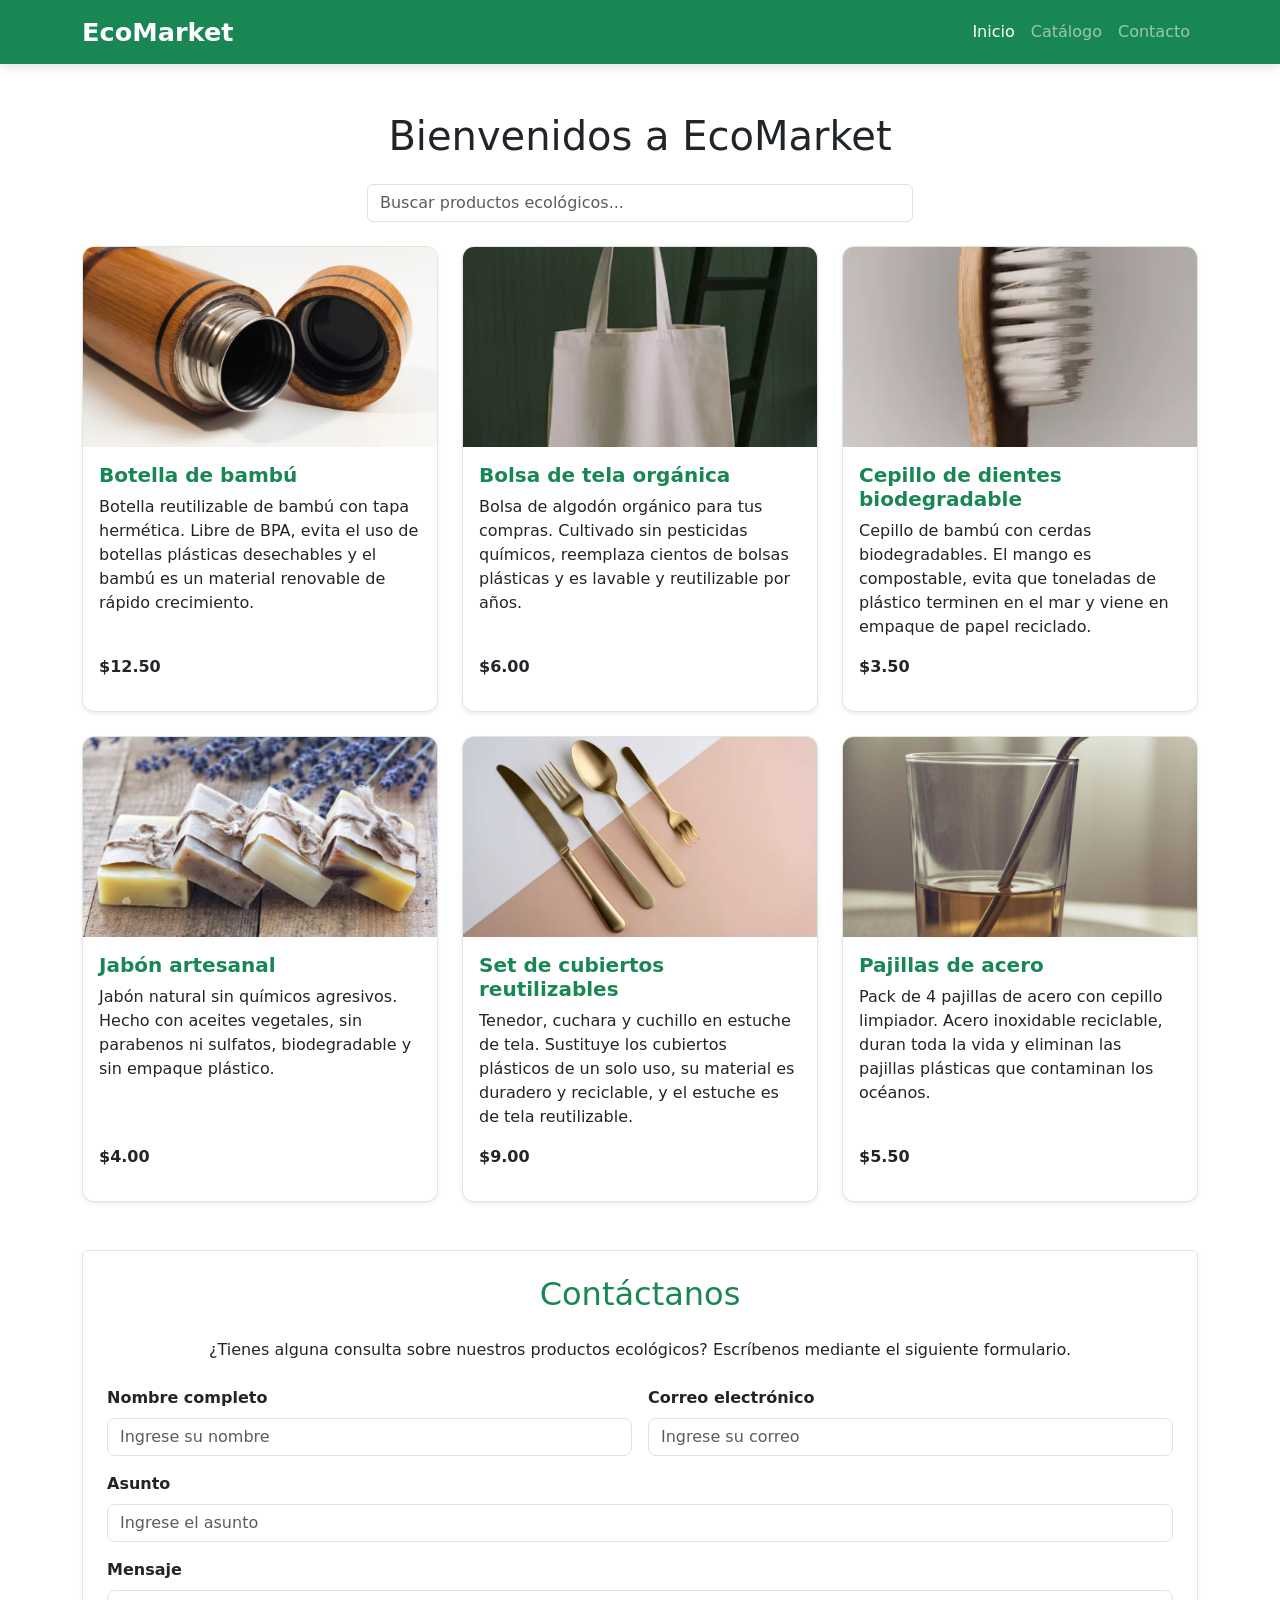
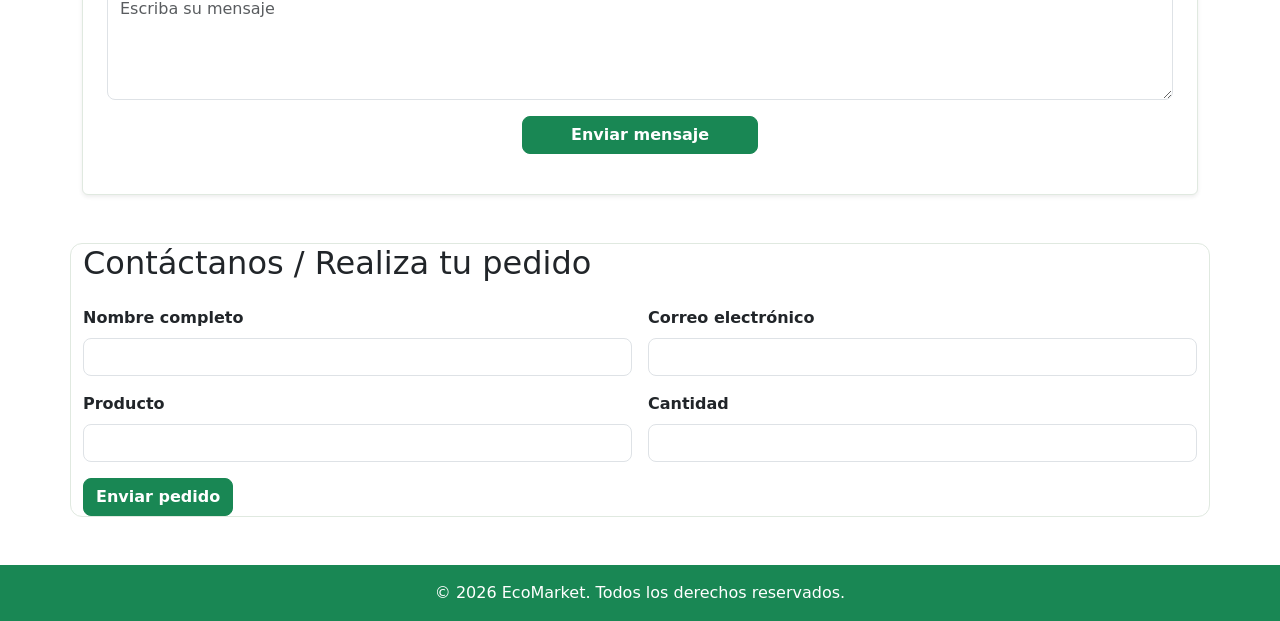
<file: index.html>
<!DOCTYPE html>
<html lang="es">
<head>
    <meta charset="UTF-8">
    <!-- Criterio 1: Meta viewport para diseño responsivo -->
    <meta name="viewport" content="width=device-width, initial-scale=1.0">
    <title>EcoMarket - Productos Ecológicos">
    </title>

    <!-- Criterio 3: Integración de Bootstrap CSS -->
    <link href="https://cdn.jsdelivr.net/npm/bootstrap@5.3.2/dist/css/bootstrap.min.css" rel="stylesheet">

    <!-- Vinculación de tu archivo de estilos personalizados -->
    <link rel="stylesheet" href="css/estilos.css">

    <!-- Evitar desplazamiento horizontal -->
    <style>
        body {
            overflow-x: hidden;
        }
    </style>
</head>
<body>

    <!-- Criterio 3: Navbar responsivo -->
    <nav class="navbar navbar-expand-lg navbar-dark bg-success">
        <div class="container">
            <a class="navbar-brand" href="index.html">EcoMarket</a>
            <button class="navbar-toggler" type="button" data-bs-toggle="collapse" data-bs-target="#navbarNav" aria-controls="navbarNav" aria-expanded="false" aria-label="Toggle navigation">
                <span class="navbar-toggler-icon"></span>
            </button>
            <div class="collapse navbar-collapse" id="navbarNav">
                <ul class="navbar-nav ms-auto">
                    <li class="nav-item">
                        <a class="nav-link active" aria-current="page" href="index.html">Inicio</a>
                    </li>
                    <li class="nav-item">
                        <a class="nav-link" href="productos.html">Catálogo</a>
                    </li>
                    <li class="nav-item">
                        <a class="nav-link" href="#contacto">Contacto</a>
                    </li>
                </ul>
            </div>
        </div>
    </nav>

    <!-- Criterio 1: Accesibilidad -->
    <a href="#main-content" class="visually-hidden-focusable">Saltar al contenido principal</a>

    <!-- Contenedor principal -->
    <main class="container my-5" id="main-content">
        <h1 class="text-center mb-4">Bienvenidos a EcoMarket</h1>

        <!-- Criterio 2: Input de búsqueda para JavaScript -->
        <div class="row mb-4">
            <div class="col-md-6 mx-auto">
                <input type="text" id="buscador" class="form-control" placeholder="Buscar productos ecológicos...">
            </div>
        </div>

        <!-- Aquí se inyectarán las tarjetas con JS -->
        <div id="catalogo-contenedor" class="row g-4">
            <!-- Las cards irán aquí -->
        </div>

        <!-- INICIO DE MI PARTE: CONTACTO CON BOOTSTRAP -->

        <section id="contacto" class="mt-5 p-4 bg-white rounded shadow-sm">

            <h2 class="text-center text-success mb-4">
                Contáctanos
            </h2>

            <p class="text-center mb-4">
                ¿Tienes alguna consulta sobre nuestros productos ecológicos?
                Escríbenos mediante el siguiente formulario.
            </p>

            <form id="formulario-contacto">

                <div class="row g-3">

                    <div class="col-md-6">
                        <label for="nombre" class="form-label">
                            Nombre completo
                        </label>
                        <input type="text"
                               class="form-control"
                               id="nombre"
                               name="nombre"
                               placeholder="Ingrese su nombre"
                               required>
                    </div>

                    <div class="col-md-6">
                        <label for="correo" class="form-label">
                            Correo electrónico
                        </label>
                        <input type="email"
                               class="form-control"
                               id="correo"
                               name="correo"
                               placeholder="Ingrese su correo"
                               required>
                    </div>

                    <div class="col-12">
                        <label for="asunto" class="form-label">
                            Asunto
                        </label>
                        <input type="text"
                               class="form-control"
                               id="asunto"
                               name="asunto"
                               placeholder="Ingrese el asunto"
                               required>
                    </div>

                    <div class="col-12">
                        <label for="mensaje" class="form-label">
                            Mensaje
                        </label>
                        <textarea class="form-control"
                                  id="mensaje"
                                  name="mensaje"
                                  rows="4"
                                  placeholder="Escriba su mensaje"
                                  required></textarea>
                    </div>

                    <div class="col-12 text-center">
                        <button type="submit" class="btn btn-success px-5">
                            Enviar mensaje
                        </button>
                    </div>

                </div>

            </form>

            <p id="aviso-contacto"
               class="text-center mt-3"
               role="status"
               aria-live="polite"></p>

        </section>

        <script>
            document.getElementById("formulario-contacto")
                .addEventListener("submit", function(evento) {
                    evento.preventDefault();

                    document.getElementById("aviso-contacto")
                        .textContent =
                        "Formulario de demostración: " +
                        "el mensaje no se ha enviado.";
                });
        </script>

    </main>
    
        <!-- Criterio 1: Sección de contacto / formulario de pedido -->
    <section id="contacto" class="container my-5">
        <h2 class="mb-4">Contáctanos / Realiza tu pedido</h2>
        <form class="row g-3" action="#" method="post">
            <div class="col-md-6">
                <label for="nombre" class="form-label">Nombre completo</label>
                <input type="text" id="nombre" name="nombre" class="form-control" required>
            </div>
            <div class="col-md-6">
                <label for="email" class="form-label">Correo electrónico</label>
                <input type="email" id="email" name="email" class="form-control" required>
            </div>
            <div class="col-md-6">
                <label for="producto" class="form-label">Producto</label>
                <input type="text" id="producto" name="producto" class="form-control" required>
            </div>
            <div class="col-md-6">
                <label for="cantidad" class="form-label">Cantidad</label>
                <input type="number" id="cantidad" name="cantidad" class="form-control" min="1" required>
            </div>
            <div class="col-12">
                <button type="submit" class="btn btn-success">Enviar pedido</button>
            </div>
        </form>
    </section>

    <!-- Criterio 1: Footer semántico -->
    <footer class="bg-success text-white text-center py-3 mt-5">
        <p class="mb-0">&copy; 2026 EcoMarket. Todos los derechos reservados.</p>
    </footer>

    <!-- Scripts de Bootstrap y tu JS -->
    <script src="https://cdn.jsdelivr.net/npm/bootstrap@5.3.2/dist/js/bootstrap.bundle.min.js"></script>
    <script src="js/catalogo.js"></script>

</body>
</html>
</file>
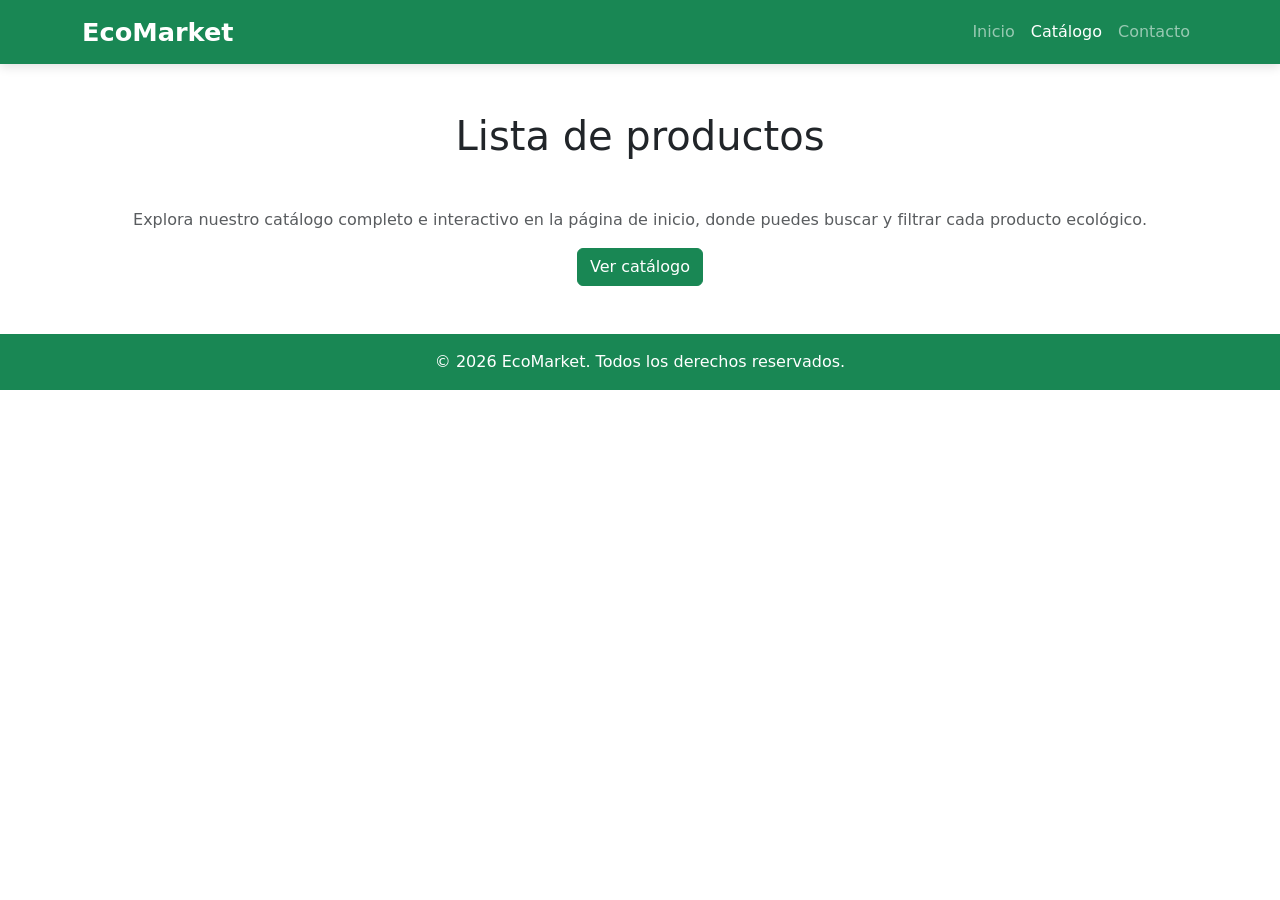
<file: productos.html>
<!DOCTYPE html>
<html lang="es">
<head>
    <meta charset="UTF-8">
    <meta name="viewport" content="width=device-width, initial-scale=1.0">
    <title>EcoMarket - Catálogo de Productos</title>

    <link href="https://cdn.jsdelivr.net/npm/bootstrap@5.3.2/dist/css/bootstrap.min.css" rel="stylesheet">
    <link rel="stylesheet" href="css/estilos.css">
</head>
<body>

    <a href="#main-content" class="visually-hidden-focusable">Saltar al contenido principal</a>

    <!-- Navbar (Igual a la de index.html) -->
    <nav class="navbar navbar-expand-lg navbar-dark bg-success">
        <div class="container">
            <a class="navbar-brand" href="index.html">EcoMarket</a>
            <button class="navbar-toggler" type="button" data-bs-toggle="collapse" data-bs-target="#navbarNav" aria-controls="navbarNav" aria-expanded="false" aria-label="Toggle navigation">
                <span class="navbar-toggler-icon"></span>
            </button>
            <div class="collapse navbar-collapse" id="navbarNav">
                <ul class="navbar-nav ms-auto">
                    <li class="nav-item">
                        <a class="nav-link" href="index.html">Inicio</a>
                    </li>
                    <li class="nav-item">
                        <a class="nav-link active" aria-current="page" href="productos.html">Catálogo</a>
                    </li>
                    <li class="nav-item">
                        <a class="nav-link" href="index.html#contacto">Contacto</a>
                    </li>
                </ul>
            </div>
        </div>
    </nav>

    <main class="container my-5" id="main-content">
        <h1 class="text-center mb-4">Lista de productos</h1>

        <div class="text-center mt-5">
            <p class="text-muted">Explora nuestro catálogo completo e interactivo en la página de inicio, donde puedes buscar y filtrar cada producto ecológico.</p>
            <a href="index.html#catalogo-contenedor" class="btn btn-success">Ver catálogo</a>
        </div>
    </main>

    <footer class="bg-success text-white text-center py-3 mt-5">
        <p class="mb-0">&copy; 2026 EcoMarket. Todos los derechos reservados.</p>
    </footer>

    <script src="https://cdn.jsdelivr.net/npm/bootstrap@5.3.2/dist/js/bootstrap.bundle.min.js"></script>
</body>
</html>
</file>
<file: css/estilos.css>
/* CRITERIO 3 - BOOTSTRAP */
/* Estilos personalizados de EcoMarket */

/* Barra de navegación */
.navbar {
    box-shadow: 0 3px 10px rgba(0, 0, 0, 0.12);
}

.navbar-brand {
    font-size: 1.6rem;
    font-weight: bold;
}

.navbar .nav-link {
    font-weight: 500;
}

/* Tarjetas de productos Bootstrap */
#catalogo-contenedor .card {
    border: 1px solid #dce8df;
    border-radius: 12px;
    overflow: hidden;
    height: 100%;
    transition: transform 0.3s ease, box-shadow 0.3s ease;
}

#catalogo-contenedor .card:hover {
    transform: translateY(-5px);
    box-shadow: 0 6px 15px rgba(0, 0, 0, 0.12);
}

#catalogo-contenedor .card-img-top {
    width: 100%;
    height: 200px;
    object-fit: cover;
}

#catalogo-contenedor .card-title {
    color: #198754;
    font-weight: bold;
}

/* Formulario de contacto */
#contacto {
    border: 1px solid #e0e9e0;
    border-radius: 12px;
}

#contacto .form-label {
    font-weight: 600;
}

#contacto .form-control {
    border-radius: 8px;
}

#contacto .form-control:focus {
    border-color: #198754;
    box-shadow: 0 0 0 0.25rem rgba(25, 135, 84, 0.2);
}

#contacto .btn-success {
    border-radius: 8px;
    font-weight: 600;
}

/* Adaptación a pantallas pequeñas */
@media (max-width: 576px) {
    .navbar-brand {
        font-size: 1.3rem;
    }

    #catalogo-contenedor .card-img-top {
        height: 170px;
    }
}
</file>
